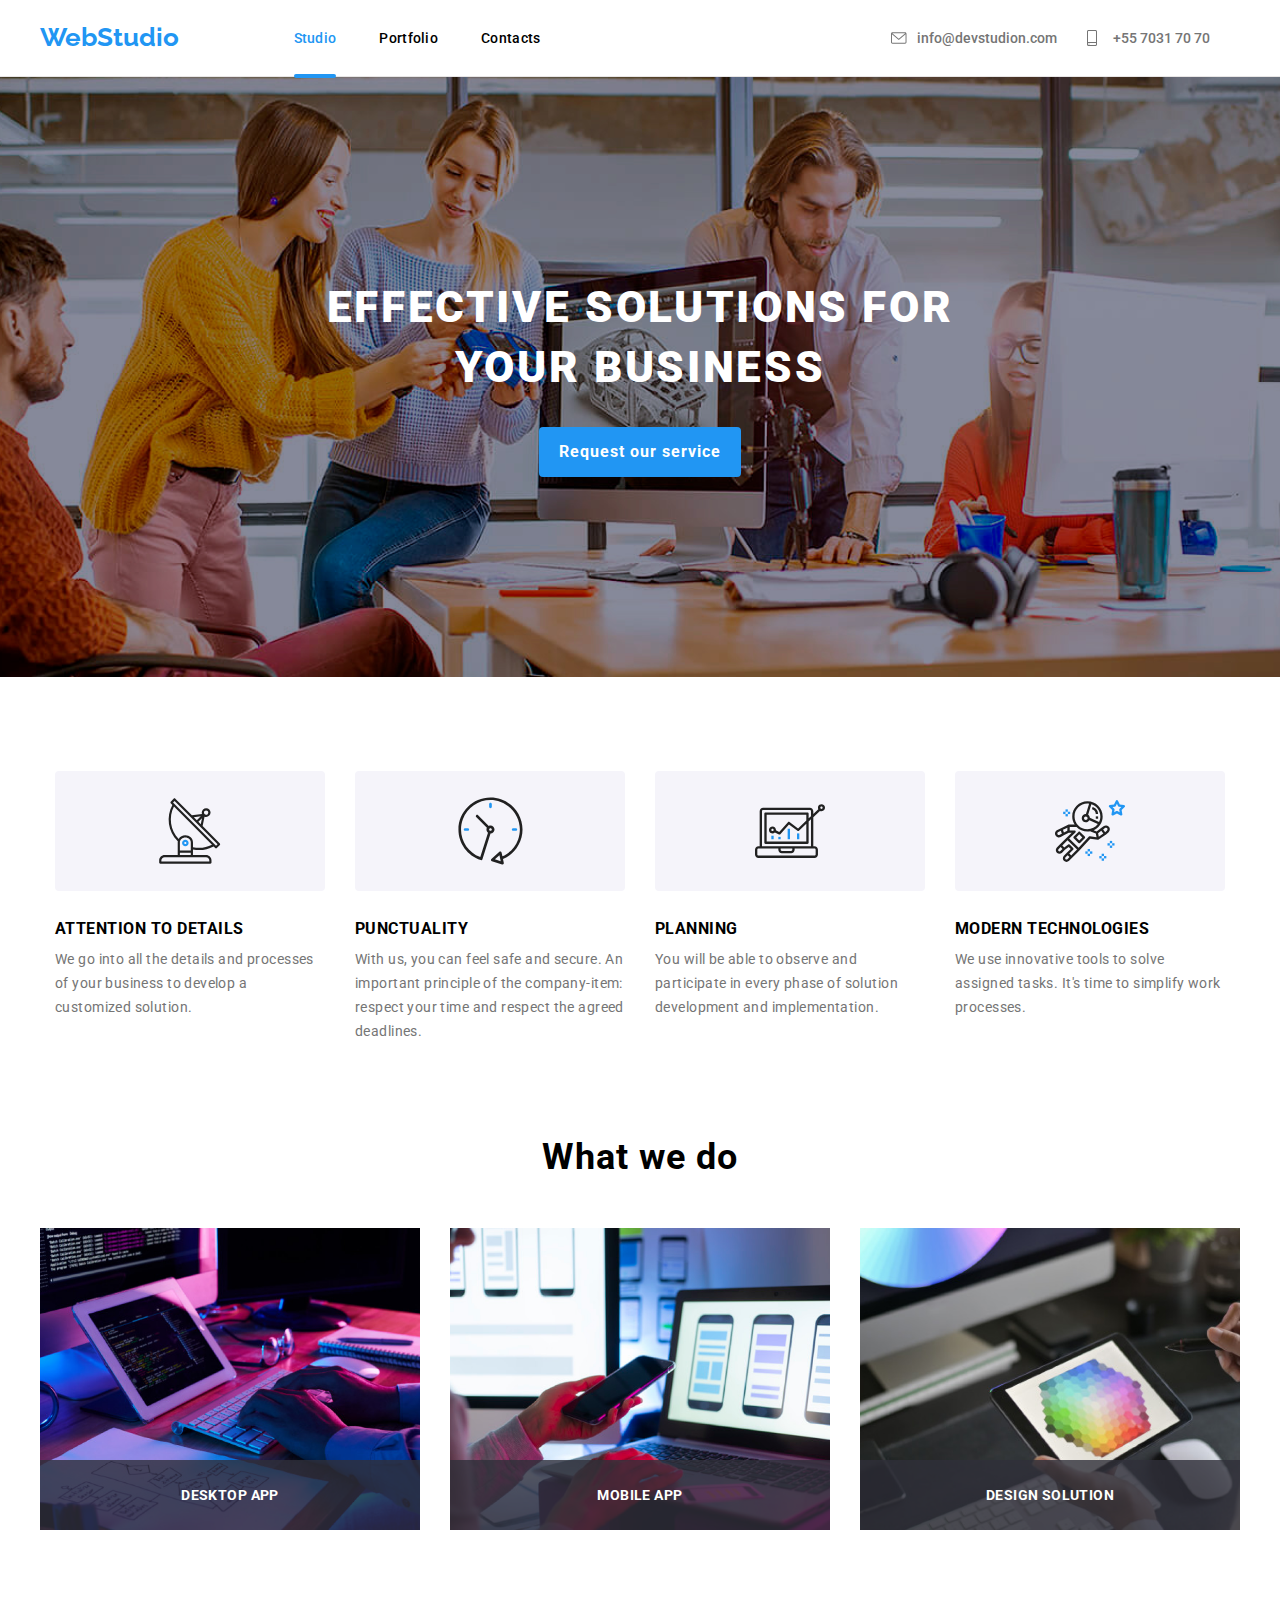
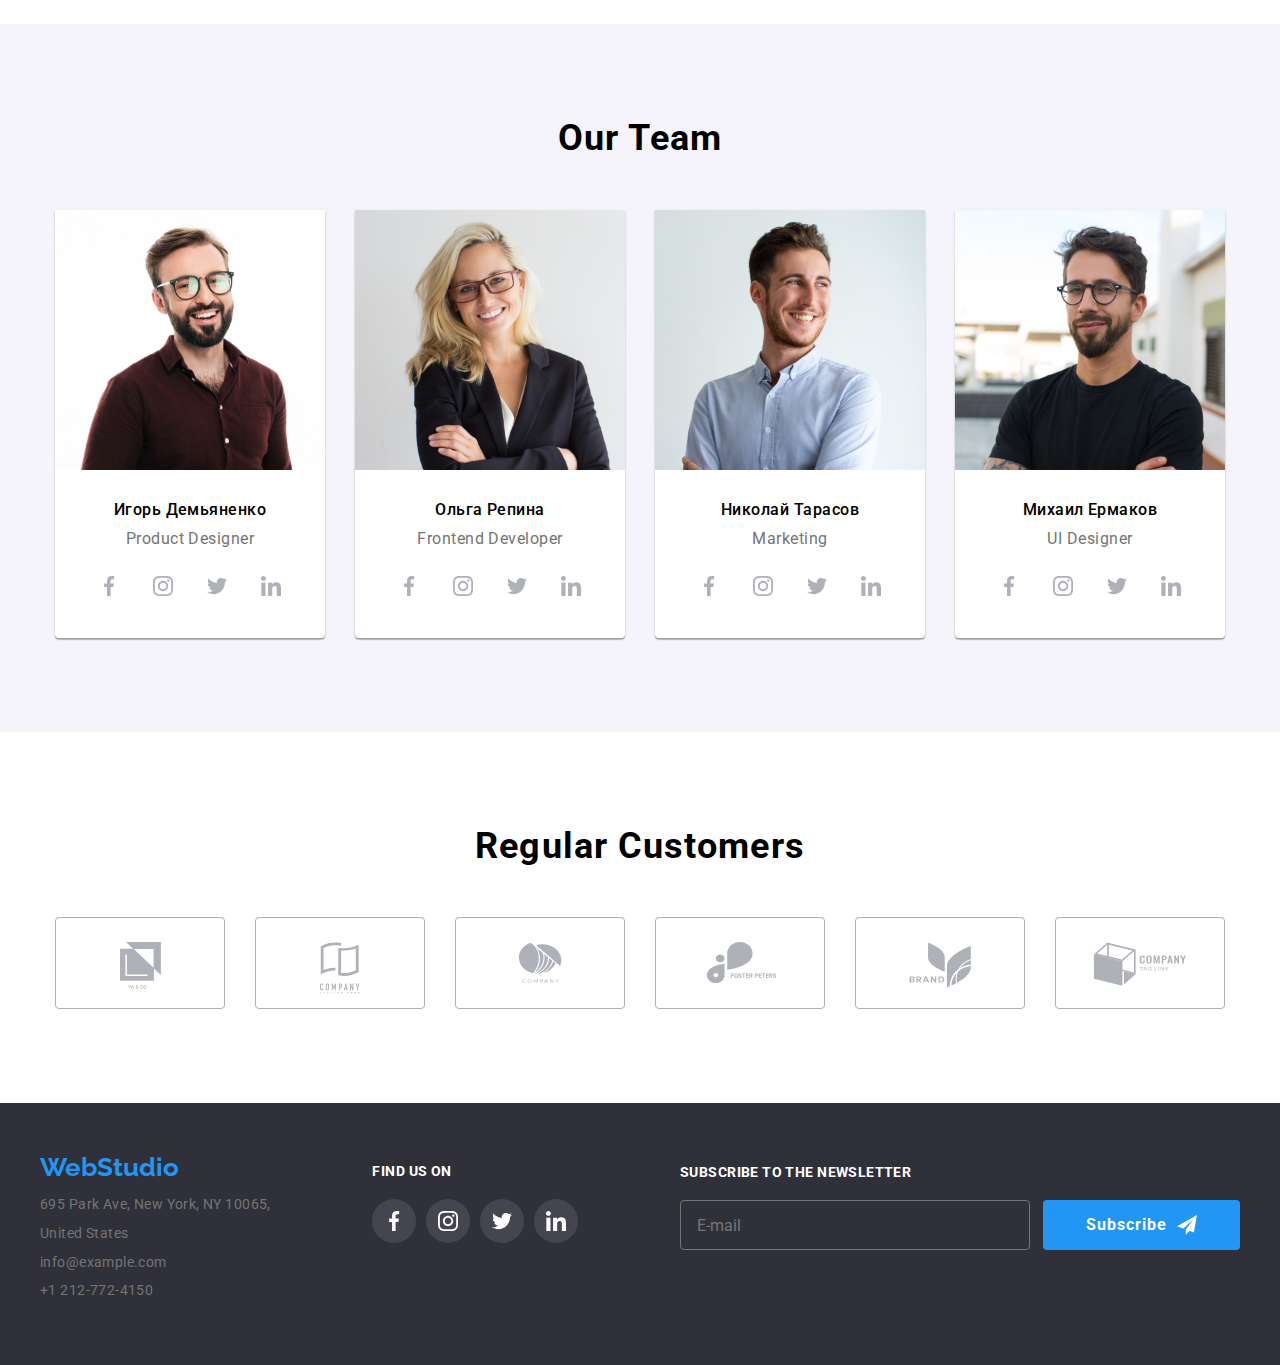
<file: index.html>
<!DOCTYPE html>
<html lang="en">
<head>
    <title>WebStudio</title>
    <meta name="viewport" content="width=device-width, initial-scale=1.0" />

    <link rel="stylesheet" href="https://cdnjs.cloudflare.com/ajax/libs/modern-normalize/1.0.0/modern-normalize.min.css"/>

    <link rel="preconnect" href="https://fonts.googleapis.com">
    <link rel="preconnect" href="https://fonts.gstatic.com" crossorigin>
    <link href="https://fonts.googleapis.com/css2?family=Raleway:ital,wght@0,700;1,200&family=Roboto:ital,wght@0,400;0,500;0,700;0,900;1,100&family=Yellowtail&display=swap" rel="stylesheet">    
    
    <link rel="stylesheet" href="./css/main.min.css">
    <!-- <link rel="stylesheet" href="./sass/main.css"> -->

</head>
<body> 
    <header>
        <div class="header-container container"> 
            <nav class="nav">
                <a href="./index.html" id="logo">WebStudio</a>
                <ul class="nav-list list hide">
                    <li><a class="nav-list__item link link--current" href="./index.html">Studio</a></li>
                    <li><a class="nav-list__item link" href="./portfolio.html">Portfolio</a></li>
                    <li><a class="nav-list__item link" href="/contacts">Contacts</a></li>
                </ul>
                
            </nav>
            <ul class="contacts list hide">
                <li class="contacts__item"><a  class="contacts__item__link link" target="_parent" href="mailto:info@devstudion.com" title="email"><svg width="16" height="16" class="header-icon" xmlns="http://www.w3.org/2000/svg" ><use xlink:href="./image/icon.svg#icon-envelope" ></use> </svg>  <p>info@devstudion.com</p> </a></li>
                <li class="contacts__item"><a  class="contacts__item__link link" title="number" href="tel:+55 7031 70 70" ><svg width="16" height="16" class="header-icon" xmlns="http://www.w3.org/2000/svg" ><use xlink:href="./image/icon.svg#icon-smartphone" ></use> </svg> <p>+55 7031 70 70</p></a></li>
            </ul>
            <div class="setting-button" tabindex="-1"><svg width="16" height="16" class="header-icon" xmlns="http://www.w3.org/2000/svg" ><use xlink:href="./image/icon.svg#icon-setting" ></use> </svg>    </div>
        </div>
       
    </header>
    <main>
        <section class="hero">
            <div class="container">
                <h1 class="hero-title">EFFECTIVE SOLUTIONS FOR <br> YOUR BUSINESS</h1>
                <button type="button" class="hero-button" data-modal-open >Request our service</button>
            </div>
        </section>
        <section class="section">
            <div class="container ">
                <ul class="benefits list">
                    <li class="benefit-item"> <div class="benefit-item__img"><svg width="65.4" height="70" class="benefit-item__icon" xmlns="http://www.w3.org/2000/svg"> <use xlink:href="./image/icon.svg#icon-antenna"></use></svg>   </div> <h3 class="benefit-item__title ">ATTENTION TO DETAILS</h3> <p class="benefit-item__description">We go into all the details and processes of your business to develop a customized solution.</p></li>
                    <li class="benefit-item"> <div class="benefit-item__img"><svg width="67" height="70" class="benefit-item__icon" xmlns="http://www.w3.org/2000/svg"> <use xlink:href="./image/icon.svg#icon-clock"></use></svg>   </div> <h3 class="benefit-item__title">PUNCTUALITY</h3> <p class="benefit-item__description">With us, you can feel safe and secure. An important principle of the company-item: respect your time and respect the agreed deadlines.</p> </li>
                    <li class="benefit-item"> <div class="benefit-item__img"><svg width="70" height="70" class="benefit-item__icon" xmlns="http://www.w3.org/2000/svg"> <use xlink:href="./image/icon.svg#icon-diagram"></use></svg>   </div> <h3 class="benefit-item__title">PLANNING</h3> <p class="benefit-item__description">You will be able to observe and participate in every phase of solution development and implementation.</p></li>
                    <li class="benefit-item"> <div class="benefit-item__img"><svg width="70" height="70" class="benefit-item__icon" xmlns="http://www.w3.org/2000/svg"> <use xlink:href="./image/icon.svg#icon-astronaut"></use></svg>   </div> <h3 class="benefit-item__title">MODERN TECHNOLOGIES</h3> <p class="benefit-item__description">We use innovative tools to solve assigned tasks. It's time to simplify work processes.</p></li>
                </ul>
            </div>
        </section>

        <section class="section section-no-padding-top hide-760">
            <div class="container">
                <h2 class="section__title">What we do</h2>
                <ul class="what-we-do list"> 
                    <li class="what-we-do__item"><img src="./image/page1/1.jpg" alt="what we do image 1" width="370"/><p class="do-paragraph">desktop app</p> </li>
                    <li class="what-we-do__item"><img src="./image/page1/2.jpg" alt="what we do image 2" width="370"/><p class="do-paragraph">mobile app</p> </li>
                    <li class="what-we-do__item"><img src="./image/page1/3.jpg" alt="what we do image 3" width="370"/><p class="do-paragraph">design solution</p> </li>
                </ul>
            </div>
        </section>

        <section class="section-gray section">
            <div class="container">
                <h2 class="section__title">Our Team</h2>
                <ul class="team-list list" >
                    <li class="team-item">
                        <img class="team-item__img" src="./image/page1/p1.jpg"  alt="image of Игорь Демьяненко" width="270"/>
                        <h3 class="team-item__name">Игорь Демьяненко</h3>
                        <p class="team-item__position">Product Designer</p>
                        <ul class="social list">
                            <li class="social__item"><a class="social-link link" href="#"><svg width="10" height="20" class="icon social" xmlns="http://www.w3.org/2000/svg"><use xlink:href="./image/icon.svg#icon-facebook"></use></svg></a></li>
                            <li class="social__item"><a class="social-link link" href="#"><svg width="20" height="20" class="icon social" xmlns="http://www.w3.org/2000/svg"><use xlink:href="./image/icon.svg#icon-instagram"></use></svg></a></li>
                            <li class="social__item"><a class="social-link link" href="#"><svg width="20" height="16" class="icon social" xmlns="http://www.w3.org/2000/svg"><use xlink:href="./image/icon.svg#icon-twitter"></use></svg></a></li>
                            <li class="social__item"><a class="social-link link" href="#"><svg width="20" height="20" class="icon social" xmlns="http://www.w3.org/2000/svg"><use xlink:href="./image/icon.svg#icon-linkedin"></use></svg></a></li>
                        </ul>
                    </li>
                    <li class="team-item">
                        <img class="team-item__img" src="./image/page1/p2.jpg"  alt="image of Ольга Репина" width="270"/>
                        <h3 class="team-item__name">Ольга Репина</h3>
                        <p class="team-item__position">Frontend Developer</p>
                        <ul class="social list">
                            <li class="social__item"><a class="social-link link" href="#"><svg width="10" height="20" class="icon social" xmlns="http://www.w3.org/2000/svg"><use xlink:href="./image/icon.svg#icon-facebook"></use></svg></a></li>
                            <li class="social__item"><a class="social-link link" href="#"><svg width="20" height="20" class="icon social" xmlns="http://www.w3.org/2000/svg"><use xlink:href="./image/icon.svg#icon-instagram"></use></svg></a></li>
                            <li class="social__item"><a class="social-link link" href="#"><svg width="20" height="16" class="icon social" xmlns="http://www.w3.org/2000/svg"><use xlink:href="./image/icon.svg#icon-twitter"></use></svg></a></li>
                            <li class="social__item"><a class="social-link link" href="#"><svg width="20" height="20" class="icon social" xmlns="http://www.w3.org/2000/svg"><use xlink:href="./image/icon.svg#icon-linkedin"></use></svg></a></li>
                        </ul>
                    </li >
                    <li class="team-item">
                        <img class="team-item__img" src="./image/page1/p3.jpg" alt="image ofНиколай Тарасов" width="270"/>
                        <h3 class="team-item__name">Николай Тарасов</h3>
                        <p class="team-item__position">Marketing</p>
                        <ul class="social list">
                            <li class="social__item"><a class="social-link link" href="#"><svg width="10" height="20" class="icon social" xmlns="http://www.w3.org/2000/svg"><use xlink:href="./image/icon.svg#icon-facebook"></use></svg></a></li>
                            <li class="social__item"><a class="social-link link" href="#"><svg width="20" height="20" class="icon social" xmlns="http://www.w3.org/2000/svg"><use xlink:href="./image/icon.svg#icon-instagram"></use></svg></a></li>
                            <li class="social__item"><a class="social-link link" href="#"><svg width="20" height="16" class="icon social" xmlns="http://www.w3.org/2000/svg"><use xlink:href="./image/icon.svg#icon-twitter"></use></svg></a></li>
                            <li class="social__item"><a class="social-link link" href="#"><svg width="20" height="20" class="icon social" xmlns="http://www.w3.org/2000/svg"><use xlink:href="./image/icon.svg#icon-linkedin"></use></svg></a></li>
                        </ul>
                    </li>
                    <li class="team-item">
                        <img class="team-item__img" src="./image/page1/p4.jpg" alt="image of Михаил Ермаков" width="270"/>
                        <h3 class="team-item__name">Михаил Ермаков</h3>
                        <p class="team-item__position">UI Designer</p>
                        <ul class="social list">
                            <li class="social__item"><a class="social-link link" href="#"><svg width="10" height="20" class="icon social" xmlns="http://www.w3.org/2000/svg"><use xlink:href="./image/icon.svg#icon-facebook"></use></svg></a></li>
                            <li class="social__item"><a class="social-link link" href="#"><svg width="20" height="20" class="icon social" xmlns="http://www.w3.org/2000/svg"><use xlink:href="./image/icon.svg#icon-instagram"></use></svg></a></li>
                            <li class="social__item"><a class="social-link link" href="#"><svg width="20" height="16" class="icon social" xmlns="http://www.w3.org/2000/svg"><use xlink:href="./image/icon.svg#icon-twitter"></use></svg></a></li>
                            <li class="social__item"><a class="social-link link" href="#"><svg width="20" height="20" class="icon social" xmlns="http://www.w3.org/2000/svg"><use xlink:href="./image/icon.svg#icon-linkedin"></use></svg></a></li>
                        </ul>
                    </li>
                </ul>
            </div>   
        </section>
        <section class="section">
            <div class="container">
                <h2 class="section__title">Regular Customers</h2>
                <ul class="companies list">
                    <li class="companies__item"><a class="company-link link" href="#"><svg width="41" height="47" xmlns="http://www.w3.org/2000/svg"><use xlink:href="./image/icon.svg#icon-cp1"></use></svg></a></li>
                    <li class="companies__item"><a class="company-link link" href="#"><svg width="40" height="52" xmlns="http://www.w3.org/2000/svg"><use xlink:href="./image/icon.svg#icon-cp2"></use></svg></a></li>
                    <li class="companies__item"><a class="company-link link" href="#"><svg width="44" height="41" xmlns="http://www.w3.org/2000/svg"><use xlink:href="./image/icon.svg#icon-cp3"></use></svg></a></li>
                    <li class="companies__item"><a class="company-link link" href="#"><svg width="85" height="41" xmlns="http://www.w3.org/2000/svg"><use xlink:href="./image/icon.svg#icon-cp4"></use></svg></a></li>
                    <li class="companies__item"><a class="company-link link" href="#"><svg width="63" height="46" xmlns="http://www.w3.org/2000/svg"><use xlink:href="./image/icon.svg#icon-cp5"></use></svg></a></li>
                    <li class="companies__item"><a class="company-link link" href="#"><svg width="94" height="44" xmlns="http://www.w3.org/2000/svg"><use xlink:href="./image/icon.svg#icon-cp6"></use></svg></a></li>
                </ul>
            </div>
        </section>
    </main>

    <footer class="footer">
        <div class="footer__container container">
            <div class="footer-div">
                <a id="logo" href="./index.html">WebStudio </a>
                <address>
                    <ul class="footer-contacts">
                        <li class="footer-contacts__item"><a class="link-footer link" href="https://www.google.com/maps/place/695+Park+Ave,+New+York,+NY+10065,+USA/@40.7687275,-73.9673792,17z/data=!4m5!3m4!1s0x89c258ebe8836e8f:0xa007c44e7c4aa0eb!8m2!3d40.7687275!4d-73.9651798">695 Park Ave, New York, NY 10065,<br> United States</a></li>
                        <li class="footer-contacts__item"><a class="link-footer link" href="mailto:info@example.com">info@example.com</a><br></li>
                        <li class="footer-contacts__item"><a class="link-footer link" href="tel:+1 212-772-4150">+1 212-772-4150</a></li>
                    </ul> 
                </address>
            </div>
            <div class="footer-div">
                <p class="footer-social-title">find us on</p>
                <ul class="footer-social list">
                    <li class="footer-social__item"><a class="fosocial-link list" href="#"><svg width="10" height="20" class="icon social" xmlns="http://www.w3.org/2000/svg"><use xlink:href="./image/icon.svg#icon-facebook"></use></svg></a></li>
                    <li class="footer-social__item"><a class="fosocial-link list" href="#"><svg width="20" height="20" class="icon social" xmlns="http://www.w3.org/2000/svg"><use xlink:href="./image/icon.svg#icon-instagram"></use></svg></a></li>
                    <li class="footer-social__item"><a class="fosocial-link list" href="#"><svg width="20" height="16" class="icon social" xmlns="http://www.w3.org/2000/svg"><use xlink:href="./image/icon.svg#icon-twitter"></use></svg></a></li>
                    <li class="footer-social__item"><a class="fosocial-link list" href="#"><svg width="20" height="20" class="icon social" xmlns="http://www.w3.org/2000/svg"><use xlink:href="./image/icon.svg#icon-linkedin"></use></svg></a></li>
                </ul>
            </div>
            <div class="footer-div">
                <form class="footer-form" >
                    <label class="footer-form__index">
                        <h3>Subscribe to the newsletter</h3>
                        <input type="email" placeholder="E-mail" >
                    </label>
                    <button class="footer-form__button">Subscribe
                        <svg width="20" height="20" class="icon social" xmlns="http://www.w3.org/2000/svg"><use xlink:href="./image/icon.svg#icon-send"></use></svg>
                    </button>
                </form>
            </div>
        </div>
    </footer>

    <!--################ modal ############### -->

    <div class="backdrop is-hidden " data-modal>
        <div class="modal">
            <button type="button" class="exit-button"><svg width="20" height="20"><use xlink:href="./image/icon.svg#icon-exit"></use></svg></button>
            <h3 class="modal__title">Leave your information and we'll call you back</h3>
            <form class="modal__form" name="signup_form" autocomplete="on" novalidate >
                <label class="modal__form__label">
                    <span>Name</span> 
                    <svg width="12" height="12" xmlns="http://www.w3.org/2000/svg"> <use href="./image/icon.svg#icon-person"></use></svg>
                    <input type="text" name="name" minlength="3" autofocus required>
                </label>
                
                <label class="modal__form__label">
                    <span>Telephone</span> 
                    <svg width="15" height="15" xmlns="http://www.w3.org/2000/svg"> <use href="./image/icon.svg#icon-phone"></use></svg>
                    <input type="tel" name="Telephone" minlength="9"  required>
                </label>
                
                <label class="modal__form__label">
                    <span>E-mail</span> 
                    <svg width="15" height="15" xmlns="http://www.w3.org/2000/svg"> <use href="./image/icon.svg#icon-email"></use></svg>
                    <input type="email" name="email" minlength="10"  required>
                </label>
                
                <label class="modal__form__label textarea">
                    <span>Comments</span> 
                    <textarea name="Comments" rows="7" placeholder=" Enter the text"></textarea>
                </label>
                
                <label class="checkbox-label">
                    <input type="checkbox" class="checkbox-hidden">
                    <div tabindex="-1" class="checkbox-button">
                        <svg  width="11" height="8"><use href="./image/icon.svg#icon-Vector"></use></svg>
                    </div>
                    <p>I agree with the newsletter and accept the Terms and Conditions</p> 
                </label>
                
                <button type="submit" class="submit-button" name="submit" value="submit">Send</button>
            </form>
        </div>
    </div>

    <!-- mobile setting -->

    <div class="mobile is-hidden">
        <button type="button" class="mobile__exit"><svg width="20" height="20"><use xlink:href="./image/icon.svg#icon-exit"></use></svg></button>
        <div class="mobile__header">
            <ul class="mobile-nav list">
                <li><a class="nav-list__item link link--current" href="./index.html">Studio</a></li>
                <li><a class="nav-list__item link" href="./portfolio.html">Portfolio</a></li>
                <li><a class="nav-list__item link" href="/contacts">Contacts</a></li>
            </ul>
            <ul class="mobile-contacts list">
                <li class="contacts__item"><a  class="contacts__item__link link" title="number" href="tel:+55 7031 70 70" ><p>+55 7031 70 70</p></a></li>
                <li class="contacts__item"><a  class="contacts__item__link link" target="_parent" href="mailto:info@devstudion.com" title="email"><p>info@devstudion.com</p> </a></li>
            </ul>
        </div>
        <ul class="mobile-social list">
            <li><a href="#">Instegram</a></li>
            <li><a href="#">Twitter</a></li>
            <li><a href="#">Facebook</a></li>
            <li><a href="#">Linkedin</a></li>
        </ul>
    </div>
    
    <script src="./Script/mobile-menu.js"></script>
    <script src="./Script/modal.js"></script>
</body>
</html>
</file>
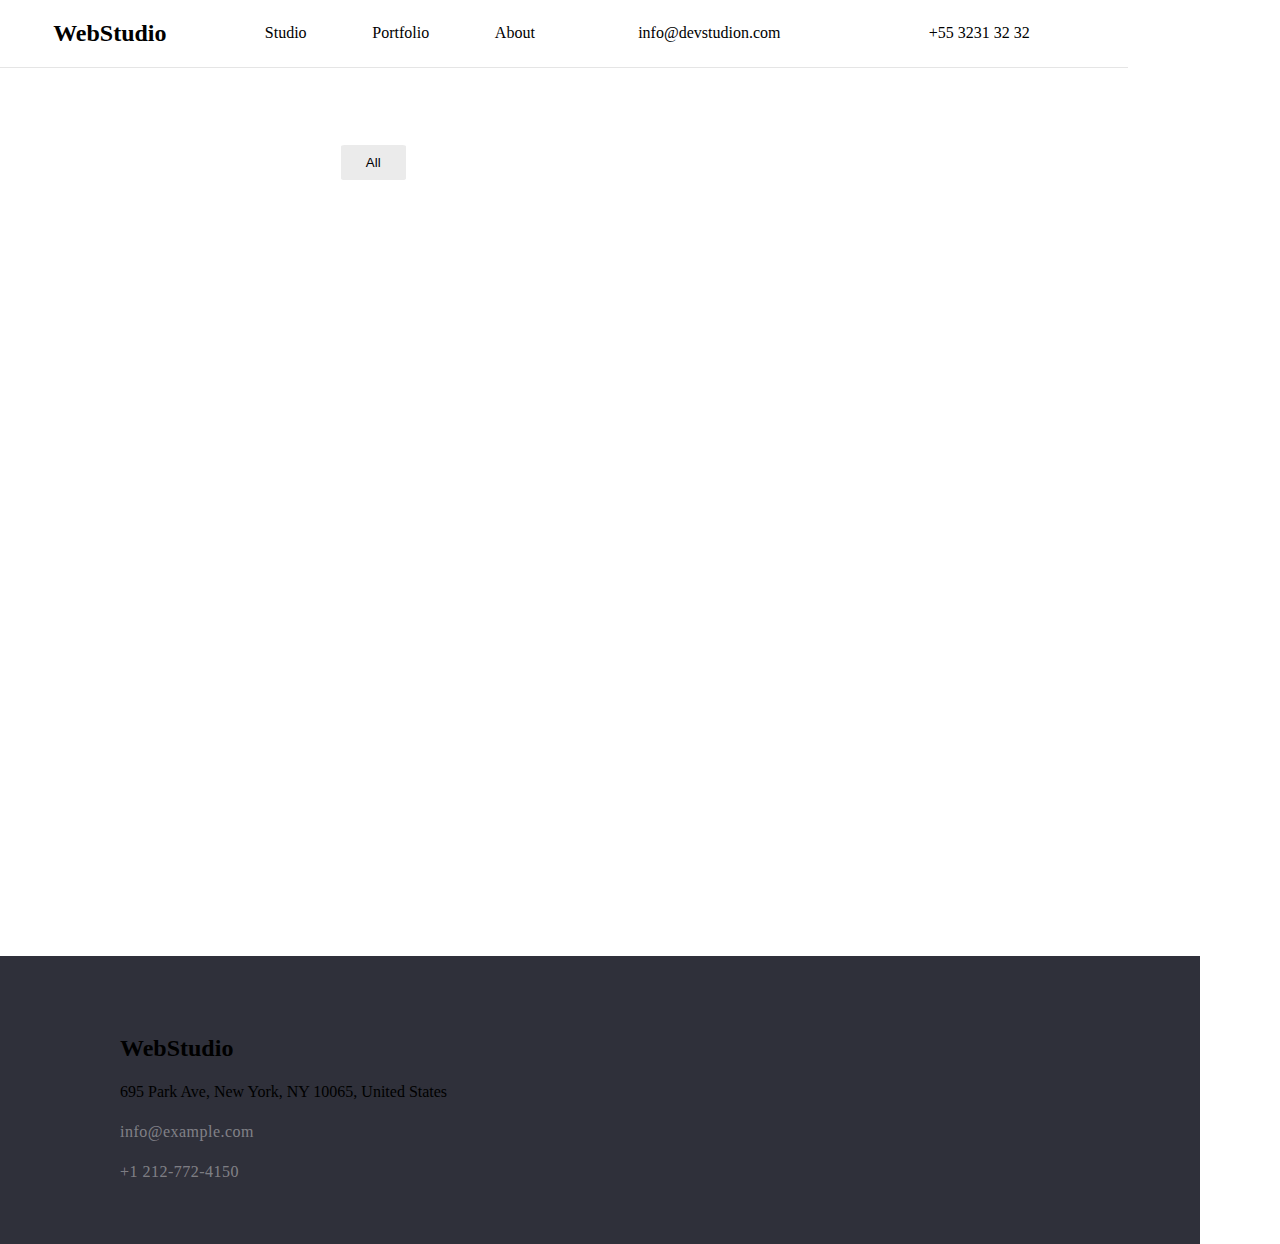
<file: store.html>
<!DOCTYPE html>
<html lang="en">
<head>
    <meta charset="UTF-8">
    <meta http-equiv="X-UA-Compatible" content="IE=edge">
    <meta name="viewport" content="width=device-width, initial-scale=1.0">
    <title>WebStudio</title>
    <link href="./style/store.css" rel="stylesheet"/>
    
</head>
<body>
    <script async src="./Script/store.js"></script>
    <wrapper>
    <header>
        <nav>
            <div>
                <a href="./index.html"><h2 id="WebStudio">WebStudio</h2></a>
                <ul>
                    <li><a href="#">Studio</a></li>
                    <li><a href="#">Portfolio</a></li>
                    <li><a href="#">About</a></li>
                </ul>
            </div>
            <div>
                <a target="_parent" href="#" title="email">info@devstudion.com</a>
                <a title="number" >+55 3231 32 32</a>
            </div>
        </nav>
        <div class="category">

        </div>
    </header>

    <main>
        <div>
            <nav class="tapes">
                <button class="All">All</button>

                <!-- <a href=""> All</a>
                <a href=""> Web-site</a>
                <a href=""> App</a>
                <a href=""> Design</a>
                <a href=""> Marketing</a> -->

            </nav>
        </div>
        
        <div class="tap"></div>
                
    </main>

    <footer>
        <h2 id="WebStudio">WebStudio</h2>
        <div>
            <p>695 Park Ave, New York, NY 10065, United States</p>
            <p><a href="#" title="email">info@example.com</a></p>
            <a href="#" title="phone">+1 212-772-4150</a>
        </div>
    </footer>
    </wrapper>
</body>
</html>
</file>
<file: sass/main.css>
body {
  font-family: "Roboto";
  font-style: normal;
  font-size: 14px;
  width: 100%;
  position: relative;
}

h1, h2, h3, h4, h5, h6, p {
  margin: 0;
}

html {
  box-sizing: border-box;
}

*, *::after, *::before {
  box-sizing: inherit;
}

img {
  display: block;
  width: 100%;
  height: auto;
  -o-object-fit: cover;
     object-fit: cover;
}

address {
  font-style: normal;
  width: -webkit-max-content;
  width: -moz-max-content;
  width: max-content;
}

a {
  text-decoration: none;
}

.list, .nav .nav-list, .footer-contacts {
  list-style: none;
  padding: 0;
  margin: 0;
}

.link, .nav .nav-list__item {
  text-decoration: none;
  color: inherit;
  cursor: pointer;
  height: -webkit-fit-content;
  height: -moz-fit-content;
  height: fit-content;
}
.link:hover, .nav .nav-list__item:hover {
  color: #2196F3;
}

.link--current {
  color: #2196F3 !important;
  position: relative;
}
.link--current::after {
  position: absolute;
  content: "";
  height: 4px;
  width: auto;
  border-radius: 4px;
  bottom: -32px;
  left: 0;
  right: 0;
  background: #2196F3;
}

#logo {
  font-family: "Raleway", sans-serif;
  font-size: 26px;
  font-weight: 700;
  color: #2196F3;
  text-decoration: none;
  cursor: pointer;
}

.section .container {
  display: flex;
  flex-direction: column;
  align-items: center;
}

.container {
  max-width: 480px;
  text-align: center;
  padding: 0 15px;
  width: 100%;
}

.container ul {
  width: 100%;
}

.footer-contacts {
  list-style-type: none;
  display: block;
  align-items: start;
}
.footer-contacts:first-child {
  width: -webkit-max-content;
  width: -moz-max-content;
  width: max-content;
}
.footer-contacts__item .link-footer {
  font-weight: 400;
  line-height: 24px;
  letter-spacing: 0.03em;
  color: #757575;
  transition: color 250ms cubic-bezier(0.4, 0, 0.2, 1);
}
.footer-contacts__item .link-footer:hover {
  color: white;
}

.footer-form {
  display: flex;
  width: -webkit-fit-content;
  width: -moz-fit-content;
  width: fit-content;
  flex-wrap: wrap;
  width: 100%;
}
.footer-form__index {
  width: 100%;
  margin-right: 0;
}
.footer-form__index h3 {
  color: white;
  font-weight: 700;
  font-size: 14px;
  line-height: 16px;
  letter-spacing: 0.03em;
  text-transform: uppercase;
  margin-bottom: 20px;
}
.footer-form__index input {
  width: 100%;
  height: 50px;
  font-size: 16px;
  background-color: transparent;
  border: 1px solid #757575;
  border-radius: 4px;
  padding: 16px;
  color: white;
  outline: none;
  transition: border 250ms cubic-bezier(0.4, 0, 0.2, 1);
}
.footer-form__index input:hover, .footer-form__index input:focus {
  border: 1px solid white;
}
.footer-form__button {
  margin-top: 37px;
  background-color: #2196F3;
  border: none;
  border-radius: 4px;
  color: white;
  padding: 10px 43px;
  cursor: pointer;
  display: flex;
  flex-wrap: wrap;
  /*   font   */
  font-weight: 700;
  font-size: 16px;
  line-height: 30px;
  display: flex;
  align-items: center;
  letter-spacing: 0.06em;
  transition: background-color 250ms cubic-bezier(0.4, 0, 0.2, 1);
}
.footer-form__button:hover {
  background-color: #188CE8;
}
.footer-form__button svg {
  fill: currentColor;
  margin-left: 10px;
}

.footer-social-title {
  margin-bottom: 20px;
  color: white;
  font-weight: 700;
  line-height: 16px;
  letter-spacing: 0.03em;
  text-transform: uppercase;
}

.footer-social {
  display: flex;
  justify-content: center;
  width: 100%;
}
.footer-social__item:not(:last-child) {
  margin-right: 10px;
}
.footer-social__item a {
  display: flex;
  border-radius: 50px;
  align-items: center;
  justify-content: center;
  width: 44px;
  height: 44px;
  padding: 12px;
  cursor: pointer;
  color: white;
  background-color: rgba(255, 255, 255, 0.1);
  transition: background-color 250ms cubic-bezier(0.4, 0, 0.2, 1);
}
.footer-social__item a svg {
  width: 20px;
  height: 20px;
  fill: currentColor;
  transition: color 250ms cubic-bezier(0.4, 0, 0.2, 1);
}
.footer-social__item a:hover, .footer-social__item a:focus {
  background-color: #2196F3;
  color: white;
}

.footer {
  background: #2F303A;
  padding: 60px 0px;
  line-height: 1.8rem;
  display: flex;
  justify-content: center;
  flex-direction: column;
  align-items: center;
}
.footer #logo {
  margin-bottom: 8px;
  margin-top: -10px;
}
.footer__container {
  display: flex;
  justify-content: center;
  flex-wrap: wrap;
  padding: 0 15px;
}
.footer__container .footer-div, .footer__container form {
  display: flex;
  align-items: center;
  width: 90%;
  flex-direction: column;
}
.footer__container .footer-div:not(:last-child) {
  margin-bottom: 50px;
}

.contacts {
  align-items: center;
  display: flex;
  width: -webkit-min-content;
  width: -moz-min-content;
  width: min-content;
  justify-content: end;
}
.contacts li {
  margin-right: 30px;
}
.contacts__item {
  padding: 32px 0 31px 0;
  color: #757575;
}
.contacts__item__link {
  color: #757575;
  font-weight: 500;
  display: flex;
  text-align: center;
  transition: color 250ms cubic-bezier(0.4, 0, 0.2, 1);
}
.contacts__item__link .header-icon {
  margin-right: 10px;
  fill: currentColor;
}

.nav {
  display: flex;
  align-items: center;
  justify-content: space-around;
}
.nav .nav-list {
  display: flex;
  margin-left: 93px !important;
  justify-content: space-around;
  width: 290px;
}
.nav .nav-list__item {
  display: block;
  font-weight: 500;
  line-height: 16.41px;
  letter-spacing: 0.02em;
  text-decoration: none;
  color: black;
  transition: color 250ms cubic-bezier(0.4, 0, 0.2, 1);
}

header {
  border-bottom: 1px solid #E8E6E6;
  display: flex;
  justify-content: center;
  padding: 16px 0;
}
header .header-container {
  display: flex;
  justify-content: space-between;
}

main {
  display: flex;
  justify-content: center;
  flex-direction: column;
}

.section-no-padding-top {
  padding-top: 0 !important;
}

.section-gray {
  background-color: #F5F4FA;
}

.section {
  padding: 60px 0;
  display: flex;
  justify-content: center;
}
.section__title {
  font-style: normal;
  font-weight: 700;
  font-size: 36px;
  letter-spacing: 0.03em;
  margin-bottom: 50px;
}

.setting-button {
  cursor: pointer;
  width: 40px;
  height: 40px;
  display: flex;
  align-items: center;
  justify-content: center;
  color: black;
  top: 15px;
  transition: color 250ms cubic-bezier(0.4, 0, 0.2, 1);
}
.setting-button:hover {
  color: #2196F3;
}
.setting-button svg {
  fill: currentColor;
}

.backdrop {
  width: 100%;
  height: 100%;
  z-index: 1;
  display: flex;
  justify-content: center;
  align-items: center;
  background-color: rgba(0, 0, 0, 0.4);
  visibility: visible;
  opacity: 1;
  transition: visibility 250ms cubic-bezier(0.4, 0, 0.2, 1), opacity 250ms cubic-bezier(0.4, 0, 0.2, 1);
  position: absolute;
  top: 0;
  height: 100%;
}

.is-hidden {
  visibility: hidden;
  opacity: 0;
}

.modal {
  height: 100vh;
  overflow-y: scroll;
  top: 0;
  position: fixed;
  width: 90%;
  background-color: white;
  box-shadow: 0px 1px 3px rgba(0, 0, 0, 0.12), 0px 1px 1px rgba(0, 0, 0, 0.14), 0px 2px 1px rgba(0, 0, 0, 0.2);
  border-radius: 4px;
  display: flex;
  flex-direction: column;
  padding: 40px;
  align-items: center;
}
.modal .exit-button {
  position: absolute;
  top: 8px;
  right: 8px;
  width: 30px;
  height: 30px;
  background: #FFFFFF;
  border: 1px solid rgba(0, 0, 0, 0.2);
  border-radius: 50px;
  font-size: 20px;
  display: flex;
  justify-content: center;
  align-items: center;
  color: black;
  transition: color 250ms cubic-bezier(0.4, 0, 0.2, 1), background-color 250ms cubic-bezier(0.4, 0, 0.2, 1);
  cursor: pointer;
}
.modal .exit-button svg {
  fill: currentColor;
}
.modal .exit-button svg:hover {
  color: #2196F3;
}
.modal__title {
  font-weight: 700;
  font-size: 20px;
  line-height: 23px;
  text-align: center;
  letter-spacing: 0.03em;
  color: black;
  margin-bottom: 30px;
}
.modal__form {
  display: flex;
  flex-direction: column;
  align-items: center;
}
.modal__form__label {
  position: relative;
  font-weight: 400;
  font-size: 12px;
  letter-spacing: 0.01em;
  color: black;
  fill: black;
  width: 100%;
  transition: fill 250ms cubic-bezier(0.4, 0, 0.2, 1);
  margin-bottom: 30px;
}
.modal__form__label:hover, .modal__form__label:focus {
  fill: #2196F3;
}
.modal__form__label:hover input, .modal__form__label:focus input {
  border: solid 1px #2196F3;
}
.modal__form__label span {
  position: absolute;
  top: -18px;
  color: #757575;
  font-weight: 400;
  font-size: 12px;
  line-height: 14px;
  letter-spacing: 0.01em;
}
.modal__form__label svg {
  position: absolute;
  top: 50%;
  transform: translateY(-50%);
  left: 15px;
}
.modal__form__label input {
  outline: none;
  border: none;
  outline: none;
  border: solid 1px rgba(33, 33, 33, 0.2);
  border-radius: 4px;
  display: flex;
  align-items: center;
  padding-left: 40px;
  height: 40px;
  width: 100%;
  color: black;
  font-size: 14px;
  transition: border 250ms cubic-bezier(0.4, 0, 0.2, 1);
}
.modal__form .textarea {
  margin-bottom: 20px;
}
.modal__form .textarea:hover textarea, .modal__form .textarea:focus textarea {
  border: solid 1px #2196F3;
}
.modal__form .textarea textarea {
  outline: none;
  width: 100%;
  color: black;
  padding: 10px;
  padding: 12px 16px;
  border-radius: 4px;
  font-size: 14px;
  resize: none;
  border: 1px solid rgba(117, 117, 117, 0.5019607843);
  transition: border 250ms cubic-bezier(0.4, 0, 0.2, 1), color 250ms cubic-bezier(0.4, 0, 0.2, 1);
}
.modal__form .checkbox-label {
  display: flex;
  align-items: baseline;
  cursor: pointer;
  margin-bottom: 10px;
}
.modal__form .checkbox-label input:checked + .checkbox-button {
  background-color: #2196F3;
  color: white;
  border-color: #2196F3;
}
.modal__form .checkbox-label input {
  visibility: hidden;
}
.modal__form .checkbox-label .checkbox-button {
  width: 16px;
  height: 15px;
  cursor: pointer;
  display: flex;
  justify-content: center;
  align-items: center;
  background-color: white;
  border: 2px solid black;
  color: white;
  margin-right: 8px;
  transition: color 250ms cubic-bezier(0.4, 0, 0.2, 1), background-color 250ms cubic-bezier(0.4, 0, 0.2, 1);
  border-radius: 2px;
}
.modal__form .checkbox-label .checkbox-button svg {
  fill: currentColor;
}
.modal__form .checkbox-label p {
  font-weight: 400;
  font-size: 14px;
  line-height: 24px;
  letter-spacing: 0.03em;
  color: #757575;
}
.modal__form .submit-button {
  background-color: #2196F3;
  color: white;
  padding: 10px 80px;
  box-shadow: 0px 4px 4px rgba(0, 0, 0, 0.15);
  border-radius: 4px;
  line-height: 30px;
  font-family: "Roboto";
  font-weight: 700;
  border: none;
  cursor: pointer;
  transition: background-color 250ms cubic-bezier(0.4, 0, 0.2, 1);
}
.modal__form .submit-button:hover {
  background-color: #188CE8;
}

.benefits {
  text-align: start;
  display: flex;
  flex-wrap: wrap;
  justify-content: center;
  -moz-column-gap: 30px;
       column-gap: 30px;
  row-gap: 30px;
}
.benefits .benefit-item {
  max-width: 450px;
  min-width: 210px;
}
.benefits .benefit-item__img {
  height: 120px;
  width: 100%;
  display: flex;
  justify-content: center;
  align-items: center;
  background-color: #F5F4FA;
  margin-bottom: 30px;
  border-radius: 4px;
  padding: 27px 0;
}
.benefits .benefit-item__title {
  text-align: center;
  margin-bottom: 10px;
  font-weight: 700;
  line-height: 16px;
  letter-spacing: 0.03em;
  text-transform: uppercase;
}
.benefits .benefit-item__description {
  color: #757575;
  font-size: 14px;
  font-weight: 400;
  line-height: 24px;
  letter-spacing: 0.03em;
}

.companies {
  display: flex;
  flex-wrap: wrap;
  justify-content: center;
  -moz-column-gap: 30px;
       column-gap: 30px;
  row-gap: 30px;
}
.companies__item {
  width: 210px;
}
.companies__item .company-link {
  width: 100%;
  height: 92px;
  border: 1px solid #AFB1B8;
  padding: 23.5px 32px;
  border-radius: 4px;
  display: flex;
  text-align: center;
  justify-content: center;
  cursor: pointer;
  color: #AFB1B8;
  transition: border 250ms cubic-bezier(0.4, 0, 0.2, 1), color 250ms cubic-bezier(0.4, 0, 0.2, 1);
}
.companies__item .company-link svg {
  fill: currentColor;
}
.companies__item .company-link:hover, .companies__item .company-link:focus {
  border: 1px solid #2196F3;
  color: #2196F3;
}

.filters {
  display: flex;
  margin-bottom: 30px !important;
  flex-wrap: wrap;
  justify-content: start;
  padding: 0 15px 0 30px;
}
.filters .filter .active {
  background-color: #2196F3;
  color: white;
}
.filters .filter:not(:last-child) {
  margin-right: 8px;
}
.filters .filter__button {
  margin-bottom: 15px;
  border: none;
  background-color: #F5F4FA;
  padding: 6px 28px;
  border-radius: 4px;
  font-weight: 700;
  font-size: 16px;
  letter-spacing: 0.03em;
  color: #212121;
  cursor: pointer;
  font-family: "Roboto";
  font-style: normal;
  transition: color 250ms cubic-bezier(0.4, 0, 0.2, 1), background-color 250ms cubic-bezier(0.4, 0, 0.2, 1);
}
.filters .filter__button:hover {
  background-color: #2196F3;
  color: white;
}

.hero {
  background-image: url("../image/page1/backImage.jpg");
  background-repeat: no-repeat;
  background-size: auto;
  padding: 118px 60px;
  background-position: 50% 50%;
  background-color: #2F303A;
  display: flex;
  justify-content: center;
}

.hero-title {
  font-weight: 900;
  font-size: 44px;
  line-height: 60px;
  text-align: center;
  letter-spacing: 0.06em;
  text-transform: uppercase;
  color: white;
  margin-bottom: 30px;
}

.hero-button {
  font-size: 16px;
  line-height: 30px;
  font-weight: 700;
  letter-spacing: 0.06em;
  color: white;
  background-color: #2196F3;
  border: none;
  border-radius: 4px;
  padding: 10px 20px;
  font-family: "Roboto";
  font-style: normal;
  cursor: pointer;
  transition: background-color 250ms cubic-bezier(0.4, 0, 0.2, 1);
}
.hero-button:hover {
  background-color: #188CE8;
}

.projects {
  display: flex;
  flex-wrap: wrap;
  -moz-column-gap: 30px;
       column-gap: 30px;
  row-gap: 30px;
  width: -webkit-fit-content;
  width: -moz-fit-content;
  width: fit-content;
}
.projects .project {
  max-width: 450px;
  min-width: 210px;
}
.projects .project__link {
  line-height: 20px;
  display: flex;
  justify-content: center;
  flex-direction: column;
  cursor: pointer;
  transition: box-shadow 250ms cubic-bezier(0.4, 0, 0.2, 1);
}
.projects .project__link:hover, .projects .project__link:focus, .projects .project__link:hover .project__link__box__overlay, .projects .project__link:focus .project__link__box__overlay {
  box-shadow: 0px 1px 1px rgba(0, 0, 0, 0.12), 0px 4px 4px rgba(0, 0, 0, 0.06), 1px 4px 6px rgba(0, 0, 0, 0.16);
  outline: none;
  top: 0;
}
.projects .project__link__box {
  width: 100%;
  position: relative;
  overflow: hidden;
}
.projects .project__link__box img {
  width: 100% !important;
}
.projects .project__link__box__overlay {
  position: absolute;
  top: 100%;
  left: 0;
  width: 100%;
  height: 100%;
  background: rgba(33, 150, 243, 0.9);
  transition: top 250ms cubic-bezier(0.4, 0, 0.2, 0.1);
  padding: 10% 24px;
  text-align: start;
}
.projects .project__link__box__overlay .type {
  font-weight: 400;
  font-size: 1em;
  line-height: 1.5em;
  letter-spacing: 0.03em;
  color: white;
}
.projects .project__link__box__overlay .title {
  font-size: 18px;
  font-weight: 700;
  line-height: 36px;
  color: white;
}
.projects .project__link__wrapper {
  padding: 20px;
  display: block;
  border: 1px solid #ECECEC;
  border-top: none;
  text-align: start;
}
.projects .project__link__wrapper h3 {
  font-size: 18px;
  font-weight: 700;
  line-height: 36px;
  color: black;
}
.projects .project__link__wrapper p {
  font-weight: 400;
  font-size: 16px;
  line-height: 30px;
  letter-spacing: 0.03em;
  color: #757575;
}

.team-list {
  display: flex;
  flex-wrap: wrap;
  justify-content: center;
  -moz-column-gap: 30px;
       column-gap: 30px;
  row-gap: 30px;
}
.team-list .team-item {
  max-width: 450px;
  min-width: 210px;
  padding-bottom: 30px;
  background-color: white;
  box-shadow: 0px 1px 3px rgba(0, 0, 0, 0.12), 0px 1px 1px rgba(0, 0, 0, 0.14), 0px 2px 1px rgba(0, 0, 0, 0.2);
  border-radius: 0px 0px 4px 4px;
}
.team-list .team-item__img {
  margin-bottom: 30px;
  width: 100%;
}
.team-list .team-item__name {
  font-weight: 500;
  font-size: 16px;
  line-height: 19px;
  text-align: center;
  letter-spacing: 0.03em;
  margin-bottom: 10px;
}
.team-list .team-item__position {
  font-weight: 400;
  font-size: 16px;
  line-height: 19px;
  text-align: center;
  letter-spacing: 0.03em;
  color: #757575;
  margin-bottom: 16px;
}
.team-list .team-item .social {
  display: flex;
  justify-content: center;
  display: flex;
  justify-content: center;
  width: 100%;
}
.team-list .team-item .social__item:not(:last-child) {
  margin-right: 10px;
}
.team-list .team-item .social__item a {
  display: flex;
  border-radius: 50px;
  align-items: center;
  justify-content: center;
  width: 44px;
  height: 44px;
  padding: 12px;
  cursor: pointer;
  color: #AFB1B8;
  background-color: white;
  transition: background-color 250ms cubic-bezier(0.4, 0, 0.2, 1);
}
.team-list .team-item .social__item a svg {
  width: 20px;
  height: 20px;
  fill: currentColor;
  transition: color 250ms cubic-bezier(0.4, 0, 0.2, 1);
}
.team-list .team-item .social__item a:hover, .team-list .team-item .social__item a:focus {
  background-color: #2196F3;
  color: white;
}

.what-we-do {
  display: flex;
}
.what-we-do__item {
  position: relative;
}
.what-we-do__item:not(:last-child) {
  margin-right: 30px;
}
.what-we-do__item .do-paragraph {
  font-weight: 700;
  line-height: 16px;
  letter-spacing: 0.03em;
  text-transform: uppercase;
  color: #FFFFFF;
  background: rgba(47, 48, 58, 0.8);
  padding: 27px 0;
  width: 100%;
  position: absolute;
  z-index: 0;
  bottom: 0;
}

.mobile {
  position: fixed;
  padding: 5% 4%;
  font-size: 2rem;
  width: 100%;
  height: 100%;
  z-index: 1;
  display: flex;
  top: 0;
  background-color: white;
  display: flex;
  flex-direction: column;
}
.mobile__exit {
  position: absolute;
  top: 10px;
  right: 10px;
  width: 30px;
  height: 30px;
  font-size: 20px;
  align-items: center;
  color: #000;
  cursor: pointer;
  background-color: white;
  border: none;
}
.mobile__header {
  display: flex;
  flex-direction: column;
  justify-content: space-between;
  height: 95%;
}
.mobile__header .mobile-nav {
  display: flex;
  flex-direction: column;
  margin-bottom: 50px;
}
.mobile__header .mobile-nav li {
  width: -webkit-fit-content;
  width: -moz-fit-content;
  width: fit-content;
  height: 60px;
  margin-right: 30px;
}
.mobile__header .mobile-nav li a {
  font-weight: 500;
  font-size: 40px;
  line-height: 74px;
  text-align: center;
  letter-spacing: 0.02em;
}
.mobile__header .mobile-nav .link--current::after {
  display: none;
}
.mobile__header .mobile-contacts {
  margin-bottom: 30px;
  display: flex;
  flex-direction: column;
}
.mobile__header .mobile-contacts .contacts__item {
  margin-right: 30px;
  padding: 0;
  margin-bottom: 32px;
}
.mobile__header .mobile-contacts .contacts__item a {
  font-weight: 500;
  font-size: 30px;
  letter-spacing: 0.02em;
}
.mobile .mobile-social {
  color: #757575;
  display: flex;
  flex-wrap: wrap;
}
.mobile .mobile-social li {
  display: flex;
  align-items: center;
  height: 15px;
}
.mobile .mobile-social li:not(:last-child) {
  border-right: 1px solid rgba(33, 33, 33, 0.2);
  margin-bottom: 10px;
}
.mobile .mobile-social li a {
  color: #2196F3;
  margin: 0 10px;
  font-weight: 500;
  font-size: 18px;
  line-height: 22px;
  /* identical to box height, or 122% */
  letter-spacing: 0.02em;
}

.hide-760 {
  display: none;
}

.nav .hide, .hide {
  display: none;
}

@media screen and (min-width: 600px) {
  .modal {
    width: 528px;
  }
}
@media screen and (max-width: 420px) {
  .hero {
    padding: 100px 0;
  }
}
@media screen and (min-width: 768px) {
  .benefit-item__title {
    text-align: start !important;
  }
  .header-container .contacts {
    justify-content: start;
    flex-wrap: wrap;
    width: 350px;
    float: right;
    width: 167px;
  }
  .nav .hide, .hide {
    display: flex;
  }
  .setting-button {
    display: none;
  }
  header {
    padding: 0;
  }
  .header-container {
    justify-content: space-between;
  }
  .hero {
    padding: 118px 204px;
  }
  .projects {
    width: 100%;
  }
  .team-item, .benefit-item, .project {
    max-width: 354px !important;
  }
  .companies__item {
    width: 226px !important;
  }
  .contacts {
    padding: 15px 0;
    padding: 5px 0;
  }
  .contacts .contacts__item {
    padding: 9px 0;
  }
  .section {
    padding: 60px 0;
  }
  .footer__container {
    width: 100%;
    padding: 0 15px;
    justify-content: space-evenly;
    flex-wrap: wrap;
  }
  .footer__container div, .footer__container label {
    display: flex;
    width: -webkit-fit-content;
    width: -moz-fit-content;
    width: fit-content;
    flex-direction: column;
  }
  .footer__container .footer-div {
    align-items: center;
    margin-right: 50px;
    width: -webkit-max-content;
    width: -moz-max-content;
    width: max-content;
  }
  .footer__container label {
    align-items: center;
  }
  .footer__container .footer-contacts {
    text-align: center;
  }
  .footer__container ul {
    margin-right: 0;
    width: -webkit-max-content;
    width: -moz-max-content;
    width: max-content;
  }
  .footer__container .footer-form {
    display: flex;
    flex-direction: column;
    align-items: center;
  }
  .footer__container .footer-form .footer-form__index input {
    width: 450px;
  }
  .filters {
    justify-content: center;
  }
}
@media screen and (max-width: 1200px) and (min-width: 768px) {
  .container {
    width: 100%;
    max-width: 798px;
  }
  .container ul {
    max-width: 800px;
  }
}
@media screen and (min-width: 1200px) {
  header {
    padding: 16px 0;
  }
  .header-container .contacts {
    width: -webkit-fit-content;
    width: -moz-fit-content;
    width: fit-content;
  }
  .container {
    max-width: 1230px;
    min-width: 1230px;
  }
  .section {
    padding: 94px 0;
  }
  .hide-760 {
    display: flex;
  }
  .hero {
    padding: 200px 0;
  }
  .filters {
    margin-bottom: 50px;
  }
  .team-item, .benefit-item {
    width: 270px !important;
  }
  .projects {
    justify-content: first baseline;
  }
  .project {
    max-width: 370px !important;
    width: 370px !important;
  }
  .companies__item {
    width: 170px !important;
  }
  .footer__container {
    justify-content: space-between !important;
  }
  .footer-div, .footer-div label {
    align-items: start !important;
    height: -webkit-min-content;
    height: -moz-min-content;
    height: min-content;
    margin: 0 !important;
  }
  .footer-div:last-child {
    flex-direction: row !important;
  }
  .footer-div * {
    text-align: start !important;
  }
  .footer-form {
    width: -webkit-max-content !important;
    width: -moz-max-content !important;
    width: max-content !important;
    width: 560px !important;
    justify-content: space-between !important;
    align-items: end !important;
    flex-direction: row !important;
    flex-wrap: nowrap !important;
  }
  .footer-form__index input {
    width: 350px !important;
  }
  .filters {
    justify-content: center;
  }
  .backdrop {
    position: fixed;
  }
  .modal {
    position: relative;
  }
}
@media screen and (max-height: 500px) {
  .mobile {
    padding-top: 4% 7%;
  }
  .mobile__header .mobile-nav {
    flex-direction: row;
  }
}
@media screen and (min-height: 575px) {
  .backdrop {
    position: fixed;
  }
  .backdrop .modal {
    height: -webkit-fit-content;
    height: -moz-fit-content;
    height: fit-content;
    position: absolute;
    top: auto;
    overflow-y: hidden;
  }
}
@media screen and (max-height: 430px) {
  .mobile__header .mobile-contacts {
    flex-direction: row;
  }
}/*# sourceMappingURL=main.css.map */
</file>
<file: style/store.css>
@import url('https://fonts.googleapis.com/css2?family=Yellowtail&display=swap');

body{
    margin: 0%;
    padding: 0%;
    width: 1200px;
    /* font-family: 'Yellowtail', cursive; */
}

header nav{
    width: 90%;
    display: flex;
    border-bottom:1px solid #E5E5E5;;
    align-items:center;
    justify-content: space-evenly;
    padding: 0 2% 0 2%;

}
#logo{
    margin-top: 8px;
    font-size:1.5rem ;
    font-weight: 700;
    color: #2196F3;
    font-family: math;
}

header nav div{
    display: inline-flex;
    justify-content: space-around;
    width: 50%;
}
header nav ul{
    align-items: center;
    width: 50%;
    display: inline-flex;
    justify-content: space-between;
    list-style-type: none;

}
header nav .contact{
    width: 50%;
}
header nav a{
    text-decoration: none;
    color: black;
}
header nav a:hover{
    color: #2196F3;
}


/*      ############      main        ###########      */
main{
    width: 100%;
    margin: 4% 0 4% 0;
    display: flex;
    flex-direction: column;
    align-items: center;
}
main div{
    justify-content: center;
    display: flex ;
    width: 96%;
    margin-top: 2.6%;
    
}
main nav{
    width: 45%;
    justify-content: space-between;
    display: flex;
    align-items: center;
    height: 30px;
}

main nav button{
    border: none;
    border-radius: 5%;
    text-align: center;
    width: fit-content;
    background-color:rgb(60, 60, 60,10%);
    padding:10px 25px 10px 25px;
}

.tap{
    flex-wrap: wrap;
    height: fit-content;
    min-height: 700px;
}

main figure{
    height: fit-content;
    width:350px;
    border: 2px solid rgb(60, 60, 60,10%);
    margin: 1%;
    }
main img{
    width: 100%;
}
figure figcaption{
    padding: 2% 7% 2% 7%;
}

.type{
    font-weight: 800;
}
.tapes button:focus{
    background-color: #2196F3;
    color: white;
}

/*  ################### footer #####################  */

footer{
    background: #2F303A;
    height: 15%;
    padding: 5% 5% 5% 10%;
    line-height: 1.5rem;
    
}
footer *{ text-decoration: none;}

footer address,footer address a{
    color: rgba(255, 255, 255, 0.878);
}
footer a{
    letter-spacing: 0.03em;
    color: rgba(255, 255, 255, 0.4);
}
</file>
<file: css/main.min.css>
#logo,.link,.nav .nav-list__item{cursor:pointer;text-decoration:none}.container,.container ul,.footer-form,.footer-form__index,.footer-social,body,img{width:100%}#logo,.nav .nav-list__item,a{text-decoration:none}.benefits,.companies,.team-list{-moz-column-gap:30px;row-gap:30px}.hero-button,.section__title,address,body{font-style:normal}.benefits .benefit-item,.projects .project,.team-list .team-item{max-width:450px;min-width:210px}.companies__item .company-link svg,.contacts__item__link .header-icon,.footer-form__button svg,.footer-social__item a svg,.modal .exit-button svg,.modal__form .checkbox-label .checkbox-button svg,.setting-button svg{fill:currentColor}body{font-family:Roboto;font-size:14px;position:relative}h1,h2,h3,h4,h5,h6,p{margin:0}html{box-sizing:border-box}*,::after,::before{box-sizing:inherit}img{display:block;height:auto;-o-object-fit:cover;object-fit:cover}address{width:-webkit-max-content;width:-moz-max-content;width:max-content}.footer-contacts,.list,.nav .nav-list{list-style:none;padding:0;margin:0}.link,.nav .nav-list__item{color:inherit;height:-webkit-fit-content;height:-moz-fit-content;height:fit-content}#logo,.link:hover,.modal .exit-button svg:hover,.nav .nav-list__item:hover,.setting-button:hover{color:#2196f3}.link--current{color:#2196f3!important;position:relative}.link--current::after{position:absolute;content:"";height:4px;width:auto;border-radius:4px;bottom:-32px;left:0;right:0;background:#2196f3}#logo{font-family:Raleway,sans-serif;font-size:26px;font-weight:700}.modal__form,.section .container{display:flex;flex-direction:column;align-items:center}.container{max-width:480px;text-align:center;padding:0 15px}.footer-contacts{list-style-type:none;display:block;align-items:start}.footer-contacts:first-child{width:-webkit-max-content;width:-moz-max-content;width:max-content}.footer-contacts__item .link-footer{font-weight:400;line-height:24px;letter-spacing:.03em;color:#757575;transition:color 250ms cubic-bezier(.4, 0, .2, 1)}.footer-contacts__item .link-footer:hover{color:#fff}.footer-form{display:flex;flex-wrap:wrap}.footer-form__index{margin-right:0}.footer-form__index h3{color:#fff;font-weight:700;font-size:14px;line-height:16px;letter-spacing:.03em;text-transform:uppercase;margin-bottom:20px}.footer-form__index input{width:100%;height:50px;font-size:16px;background-color:transparent;border:1px solid #757575;border-radius:4px;padding:16px;color:#fff;outline:0;transition:border 250ms cubic-bezier(.4, 0, .2, 1)}.footer-form__button,.footer-social__item a{transition:background-color 250ms cubic-bezier(.4, 0, .2, 1);color:#fff;cursor:pointer}.footer-form__index input:focus,.footer-form__index input:hover{border:1px solid #fff}.footer-form__button{margin-top:37px;background-color:#2196f3;border:none;border-radius:4px;padding:10px 43px;display:flex;flex-wrap:wrap;font-weight:700;font-size:16px;line-height:30px;display:flex;align-items:center;letter-spacing:.06em}.footer,.footer-social{justify-content:center;display:flex}.footer-form__button:hover{background-color:#188ce8}.footer-form__button svg{margin-left:10px}.footer-social-title{margin-bottom:20px;color:#fff;font-weight:700;line-height:16px;letter-spacing:.03em;text-transform:uppercase}.footer__container .footer-div:not(:last-child),.section__title{margin-bottom:50px}.contacts__item__link,.nav .nav-list__item{font-weight:500;transition:color 250ms cubic-bezier(.4, 0, .2, 1)}.footer-social__item:not(:last-child),.team-list .team-item .social__item:not(:last-child){margin-right:10px}.footer-social__item a{display:flex;border-radius:50px;align-items:center;justify-content:center;width:44px;height:44px;padding:12px;background-color:rgba(255,255,255,.1)}.footer-social__item a svg{width:20px;height:20px;transition:color 250ms cubic-bezier(.4, 0, .2, 1)}.filters .filter .active,.footer-social__item a:focus,.footer-social__item a:hover{background-color:#2196f3;color:#fff}.footer{background:#2f303a;padding:60px 0;line-height:1.8rem;flex-direction:column;align-items:center}.footer #logo{margin-bottom:8px;margin-top:-10px}.footer__container{display:flex;justify-content:center;flex-wrap:wrap;padding:0 15px}.footer__container .footer-div,.footer__container form{display:flex;align-items:center;width:90%;flex-direction:column}.contacts{align-items:center;display:flex;width:-webkit-min-content;width:-moz-min-content;width:min-content;justify-content:end}.contacts li{margin-right:30px}.contacts__item{padding:32px 0 31px;color:#757575}.contacts__item__link{color:#757575;display:flex;text-align:center}.contacts__item__link .header-icon{margin-right:10px}.nav{display:flex;align-items:center;justify-content:space-around}.nav .nav-list{display:flex;margin-left:93px!important;justify-content:space-around;width:290px}header,main{justify-content:center}.nav .nav-list__item{display:block;line-height:16.41px;letter-spacing:.02em;color:#000}.modal .exit-button,.modal__form .checkbox-label .checkbox-button{transition:color 250ms cubic-bezier(.4, 0, .2, 1),background-color 250ms cubic-bezier(.4, 0, .2, 1);display:flex}header{border-bottom:1px solid #e8e6e6;display:flex;padding:16px 0}header .header-container{display:flex;justify-content:space-between}main{display:flex;flex-direction:column}.section-no-padding-top{padding-top:0!important}.section-gray{background-color:#f5f4fa}.section{padding:60px 0;display:flex;justify-content:center}.section__title{font-weight:700;font-size:36px;letter-spacing:.03em}.setting-button{cursor:pointer;width:40px;height:40px;display:flex;align-items:center;justify-content:center;color:#000;top:15px;transition:color 250ms cubic-bezier(.4, 0, .2, 1)}.backdrop{width:100%;z-index:1;display:flex;justify-content:center;align-items:center;background-color:rgba(0,0,0,.4);visibility:visible;opacity:1;transition:visibility 250ms cubic-bezier(.4, 0, .2, 1),opacity 250ms cubic-bezier(.4, 0, .2, 1);position:absolute;top:0;height:100%}.is-hidden,.modal__form .checkbox-label input{visibility:hidden}.is-hidden{opacity:0}.modal{height:100vh;overflow-y:scroll;top:0;position:fixed;width:90%;background-color:#fff;box-shadow:0 1px 3px rgba(0,0,0,.12),0 1px 1px rgba(0,0,0,.14),0 2px 1px rgba(0,0,0,.2);border-radius:4px;display:flex;flex-direction:column;padding:40px;align-items:center}.modal .exit-button{position:absolute;top:8px;right:8px;width:30px;height:30px;background:#fff;border:1px solid rgba(0,0,0,.2);border-radius:50px;font-size:20px;justify-content:center;align-items:center;color:#000;cursor:pointer}.modal__title{font-weight:700;font-size:20px;line-height:23px;text-align:center;letter-spacing:.03em;color:#000;margin-bottom:30px}.modal__form__label,.modal__form__label span{font-size:12px;letter-spacing:.01em;font-weight:400}.modal__form__label{position:relative;color:#000;fill:black;width:100%;transition:fill 250ms cubic-bezier(.4, 0, .2, 1);margin-bottom:30px}.hero-button,.modal__form .submit-button,.team-list .team-item .social__item a{transition:background-color 250ms cubic-bezier(.4, 0, .2, 1);cursor:pointer}.modal__form__label:focus,.modal__form__label:hover{fill:#2196F3}.modal__form__label:focus input,.modal__form__label:hover input{border:1px solid #2196f3}.modal__form__label span{position:absolute;top:-18px;color:#757575;line-height:14px}.modal__form__label svg{position:absolute;top:50%;transform:translateY(-50%);left:15px}.modal__form__label input{outline:0;border:1px solid rgba(33,33,33,.2);border-radius:4px;display:flex;align-items:center;padding-left:40px;height:40px;width:100%;color:#000;font-size:14px;transition:border 250ms cubic-bezier(.4, 0, .2, 1)}.modal__form .textarea{margin-bottom:20px}.modal__form .textarea:focus textarea,.modal__form .textarea:hover textarea{border:1px solid #2196f3}.modal__form .textarea textarea{outline:0;width:100%;color:#000;padding:12px 16px;border-radius:4px;font-size:14px;resize:none;border:1px solid rgba(117,117,117,.5019607843);transition:border 250ms cubic-bezier(.4, 0, .2, 1),color 250ms cubic-bezier(.4, 0, .2, 1)}.modal__form .checkbox-label{display:flex;align-items:baseline;cursor:pointer;margin-bottom:10px}.modal__form .checkbox-label input:checked+.checkbox-button{background-color:#2196f3;color:#fff;border-color:#2196f3}.modal__form .checkbox-label .checkbox-button{width:16px;height:15px;cursor:pointer;justify-content:center;align-items:center;background-color:#fff;border:2px solid #000;color:#fff;margin-right:8px;border-radius:2px}.modal__form .checkbox-label p{font-weight:400;font-size:14px;line-height:24px;letter-spacing:.03em;color:#757575}.modal__form .submit-button{background-color:#2196f3;color:#fff;padding:10px 80px;box-shadow:0 4px 4px rgba(0,0,0,.15);border-radius:4px;line-height:30px;font-family:Roboto;font-weight:700;border:none}.hero-button:hover,.modal__form .submit-button:hover{background-color:#188ce8}.benefits{text-align:start;display:flex;flex-wrap:wrap;justify-content:center;column-gap:30px}.benefits .benefit-item__img{height:120px;width:100%;display:flex;justify-content:center;align-items:center;background-color:#f5f4fa;margin-bottom:30px;border-radius:4px;padding:27px 0}.benefits .benefit-item__title{text-align:center;margin-bottom:10px;font-weight:700;line-height:16px;letter-spacing:.03em;text-transform:uppercase}.benefits .benefit-item__description{color:#757575;font-size:14px;font-weight:400;line-height:24px;letter-spacing:.03em}.companies,.team-list{display:flex;flex-wrap:wrap;justify-content:center;column-gap:30px}.companies__item{width:210px}.companies__item .company-link{width:100%;height:92px;border:1px solid #afb1b8;padding:23.5px 32px;border-radius:4px;display:flex;text-align:center;justify-content:center;cursor:pointer;color:#afb1b8;transition:border 250ms cubic-bezier(.4, 0, .2, 1),color 250ms cubic-bezier(.4, 0, .2, 1)}.companies__item .company-link:focus,.companies__item .company-link:hover{border:1px solid #2196f3;color:#2196f3}.filters{display:flex;margin-bottom:30px!important;flex-wrap:wrap;justify-content:start;padding:0 15px 0 30px}.hero,.projects .project__link{display:flex;justify-content:center}.filters .filter:not(:last-child){margin-right:8px}.filters .filter__button{margin-bottom:15px;border:none;background-color:#f5f4fa;padding:6px 28px;border-radius:4px;font-weight:700;font-size:16px;letter-spacing:.03em;color:#212121;cursor:pointer;font-family:Roboto;font-style:normal;transition:color 250ms cubic-bezier(.4, 0, .2, 1),background-color 250ms cubic-bezier(.4, 0, .2, 1)}.filters .filter__button:hover{background-color:#2196f3;color:#fff}.hero{background-image:url("../image/page1/backImage.jpg");background-repeat:no-repeat;background-size:auto;padding:118px 60px;background-position:50% 50%;background-color:#2f303a}.hero-title{font-weight:900;font-size:44px;line-height:60px;text-align:center;letter-spacing:.06em;text-transform:uppercase;color:#fff;margin-bottom:30px}.hero-button{font-size:16px;line-height:30px;font-weight:700;letter-spacing:.06em;color:#fff;background-color:#2196f3;border:none;border-radius:4px;padding:10px 20px;font-family:Roboto}.projects{display:flex;flex-wrap:wrap;-moz-column-gap:30px;column-gap:30px;row-gap:30px;width:-webkit-fit-content;width:-moz-fit-content;width:fit-content}.projects .project__link{line-height:20px;flex-direction:column;cursor:pointer;transition:box-shadow 250ms cubic-bezier(.4, 0, .2, 1)}.projects .project__link:focus,.projects .project__link:focus .project__link__box__overlay,.projects .project__link:hover,.projects .project__link:hover .project__link__box__overlay{box-shadow:0 1px 1px rgba(0,0,0,.12),0 4px 4px rgba(0,0,0,.06),1px 4px 6px rgba(0,0,0,.16);outline:0;top:0}.projects .project__link__box{width:100%;position:relative;overflow:hidden}.projects .project__link__box img{width:100%!important}.projects .project__link__box__overlay{position:absolute;top:100%;left:0;width:100%;height:100%;background:rgba(33,150,243,.9);transition:top 250ms cubic-bezier(.4, 0, .2, .1);padding:10% 24px;text-align:start}.mobile,.mobile__exit,.team-list .team-item{background-color:#fff}.projects .project__link__box__overlay .type{font-weight:400;font-size:1em;line-height:1.5em;letter-spacing:.03em;color:#fff}.projects .project__link__box__overlay .title{font-size:18px;font-weight:700;line-height:36px;color:#fff}.projects .project__link__wrapper{padding:20px;display:block;border:1px solid #ececec;border-top:none;text-align:start}.mobile,.mobile__header,.mobile__header .mobile-nav,.team-list .team-item .social,.what-we-do{display:flex;display:flex}.projects .project__link__wrapper h3{font-size:18px;font-weight:700;line-height:36px;color:#000}.projects .project__link__wrapper p{font-weight:400;font-size:16px;line-height:30px;letter-spacing:.03em;color:#757575}.team-list .team-item{padding-bottom:30px;box-shadow:0 1px 3px rgba(0,0,0,.12),0 1px 1px rgba(0,0,0,.14),0 2px 1px rgba(0,0,0,.2);border-radius:0 0 4px 4px}.team-list .team-item__img{margin-bottom:30px;width:100%}.team-list .team-item__name{font-weight:500;font-size:16px;line-height:19px;text-align:center;letter-spacing:.03em;margin-bottom:10px}.team-list .team-item__position{font-weight:400;font-size:16px;line-height:19px;text-align:center;letter-spacing:.03em;color:#757575;margin-bottom:16px}.team-list .team-item .social{justify-content:center;justify-content:center;width:100%}.team-list .team-item .social__item a{display:flex;border-radius:50px;align-items:center;justify-content:center;width:44px;height:44px;padding:12px;color:#afb1b8;background-color:#fff}.team-list .team-item .social__item a svg{width:20px;height:20px;fill:currentColor;transition:color 250ms cubic-bezier(.4, 0, .2, 1)}.team-list .team-item .social__item a:focus,.team-list .team-item .social__item a:hover{background-color:#2196f3;color:#fff}.what-we-do__item{position:relative}.what-we-do__item:not(:last-child){margin-right:30px}.what-we-do__item .do-paragraph{font-weight:700;line-height:16px;letter-spacing:.03em;text-transform:uppercase;color:#fff;background:rgba(47,48,58,.8);padding:27px 0;width:100%;position:absolute;z-index:0;bottom:0}.mobile{position:fixed;padding:5% 4%;font-size:2rem;width:100%;height:100%;z-index:1;top:0;flex-direction:column}.mobile__exit{position:absolute;top:10px;right:10px;width:30px;height:30px;font-size:20px;align-items:center;color:#000;cursor:pointer;border:none}.mobile__header{flex-direction:column;justify-content:space-between;height:95%}.mobile__header .mobile-nav{flex-direction:column;margin-bottom:50px}.mobile__header .mobile-nav li{width:-webkit-fit-content;width:-moz-fit-content;width:fit-content;height:60px;margin-right:30px}.mobile__header .mobile-nav li a{font-weight:500;font-size:40px;line-height:74px;text-align:center;letter-spacing:.02em}.hide,.hide-760,.mobile__header .mobile-nav .link--current::after,.nav .hide{display:none}.mobile__header .mobile-contacts{margin-bottom:30px;display:flex;flex-direction:column}.mobile__header .mobile-contacts .contacts__item{margin-right:30px;padding:0;margin-bottom:32px}.mobile__header .mobile-contacts .contacts__item a{font-weight:500;font-size:30px;letter-spacing:.02em}.mobile .mobile-social{color:#757575;display:flex;flex-wrap:wrap}.mobile .mobile-social li{display:flex;align-items:center;height:15px}.mobile .mobile-social li:not(:last-child){border-right:1px solid rgba(33,33,33,.2);margin-bottom:10px}.mobile .mobile-social li a{color:#2196f3;margin:0 10px;font-weight:500;font-size:18px;line-height:22px;letter-spacing:.02em}@media screen and (min-width:600px){.modal{width:528px}}@media screen and (max-width:420px){.hero{padding:100px 0}}@media screen and (min-width:768px){.benefit-item__title{text-align:start!important}.header-container .contacts{justify-content:start;flex-wrap:wrap;float:right;width:167px}.hide,.nav .hide{display:flex}.setting-button{display:none}header{padding:0}.header-container{justify-content:space-between}.hero{padding:118px 204px}.projects{width:100%}.benefit-item,.project,.team-item{max-width:354px!important}.companies__item{width:226px!important}.contacts{padding:5px 0}.contacts .contacts__item{padding:9px 0}.section{padding:60px 0}.footer__container{width:100%;padding:0 15px;justify-content:space-evenly;flex-wrap:wrap}.footer__container div,.footer__container label{display:flex;width:-webkit-fit-content;width:-moz-fit-content;width:fit-content;flex-direction:column}.footer__container .footer-div{align-items:center;margin-right:50px;width:-webkit-max-content;width:-moz-max-content;width:max-content}.footer__container label{align-items:center}.footer__container .footer-contacts{text-align:center}.footer__container ul{margin-right:0;width:-webkit-max-content;width:-moz-max-content;width:max-content}.footer__container .footer-form{display:flex;flex-direction:column;align-items:center}.footer__container .footer-form .footer-form__index input{width:450px}.filters{justify-content:center}}@media screen and (max-width:1200px) and (min-width:768px){.container{width:100%;max-width:798px}.container ul{max-width:800px}}@media screen and (min-width:1200px){header{padding:16px 0}.header-container .contacts{width:-webkit-fit-content;width:-moz-fit-content;width:fit-content}.container{max-width:1230px;min-width:1230px}.section{padding:94px 0}.hide-760{display:flex}.hero{padding:200px 0}.filters{margin-bottom:50px}.benefit-item,.team-item{width:270px!important}.projects{justify-content:first baseline}.project{max-width:370px!important;width:370px!important}.companies__item{width:170px!important}.footer__container{justify-content:space-between!important}.footer-div,.footer-div label{align-items:start!important;height:-webkit-min-content;height:-moz-min-content;height:min-content;margin:0!important}.footer-div:last-child{flex-direction:row!important}.footer-div *{text-align:start!important}.footer-form{width:560px!important;justify-content:space-between!important;align-items:end!important;flex-direction:row!important;flex-wrap:nowrap!important}.footer-form__index input{width:350px!important}.filters{justify-content:center}.backdrop{position:fixed}.modal{position:relative}}@media screen and (max-height:500px){.mobile{padding-top:4% 7%}.mobile__header .mobile-nav{flex-direction:row}}@media screen and (min-height:575px){.backdrop{position:fixed}.backdrop .modal{height:-webkit-fit-content;height:-moz-fit-content;height:fit-content;position:absolute;top:auto;overflow-y:hidden}}@media screen and (max-height:430px){.mobile__header .mobile-contacts{flex-direction:row}}
</file>
